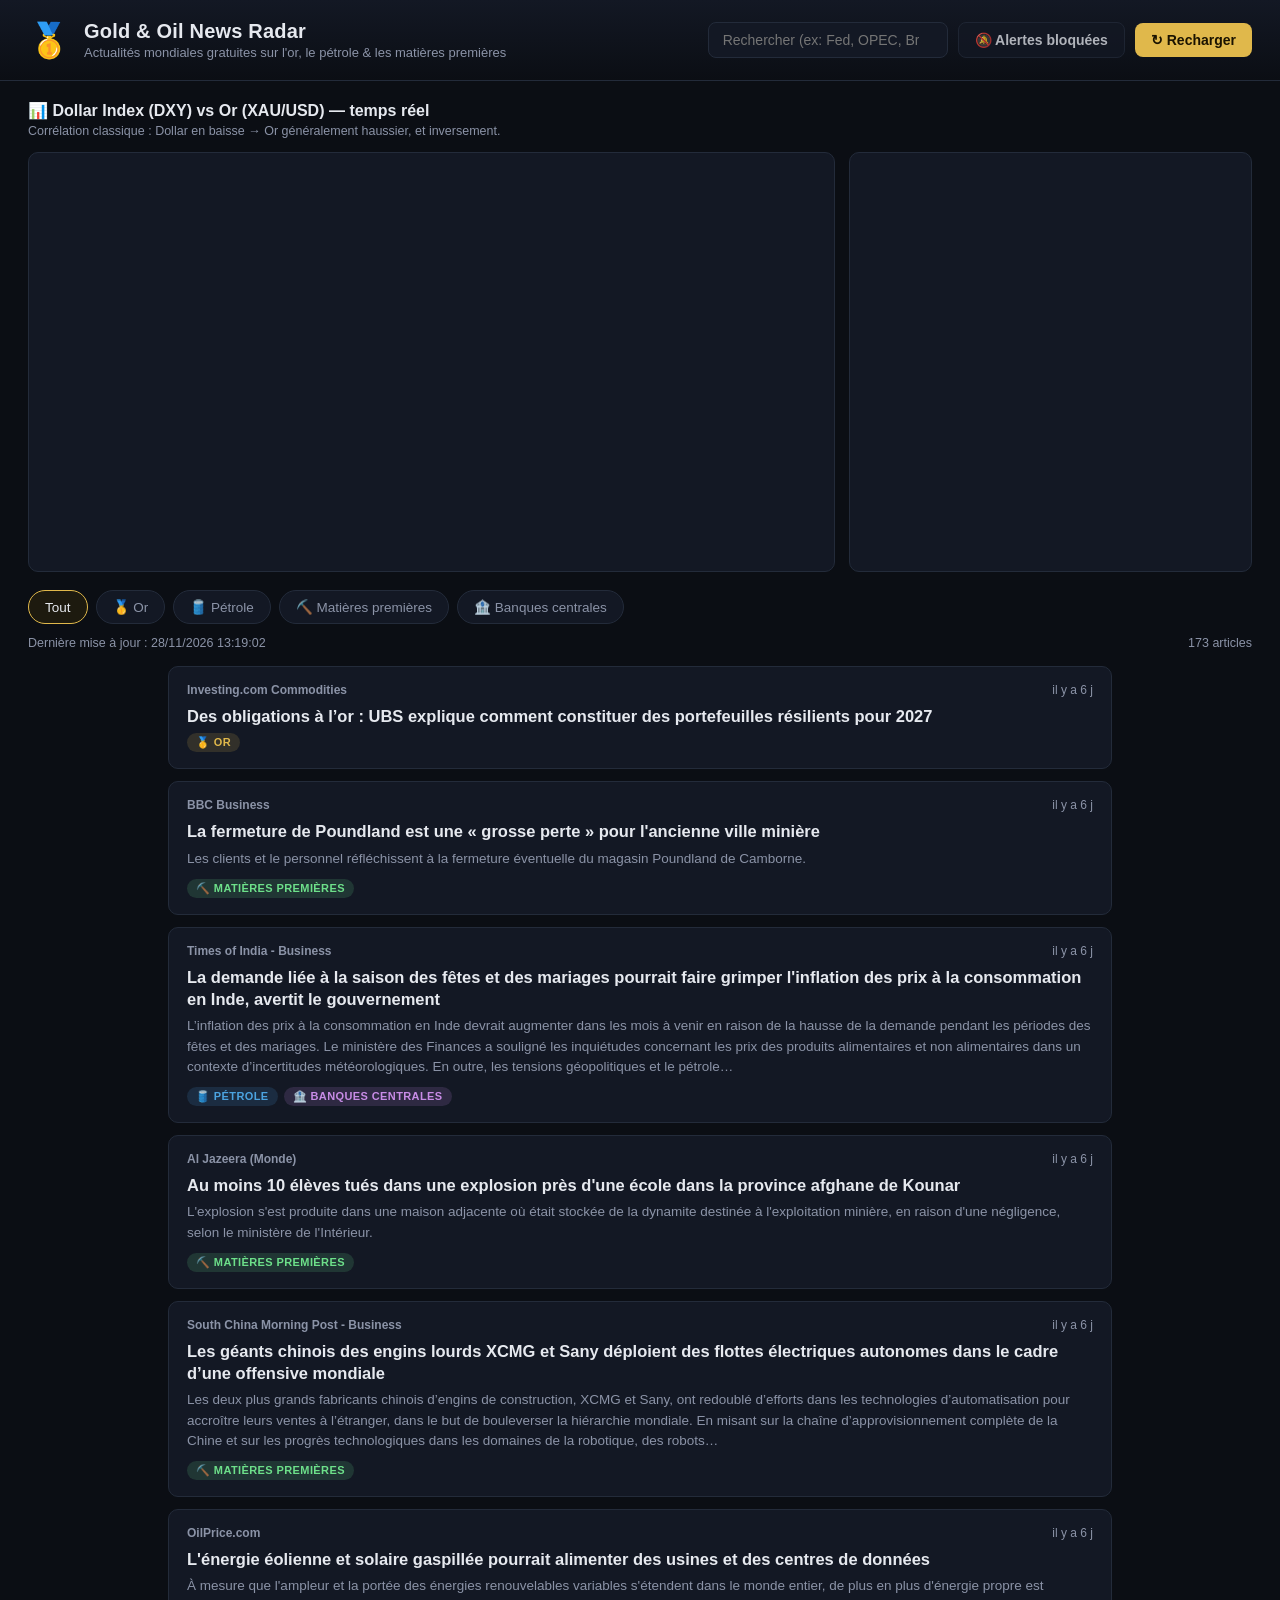
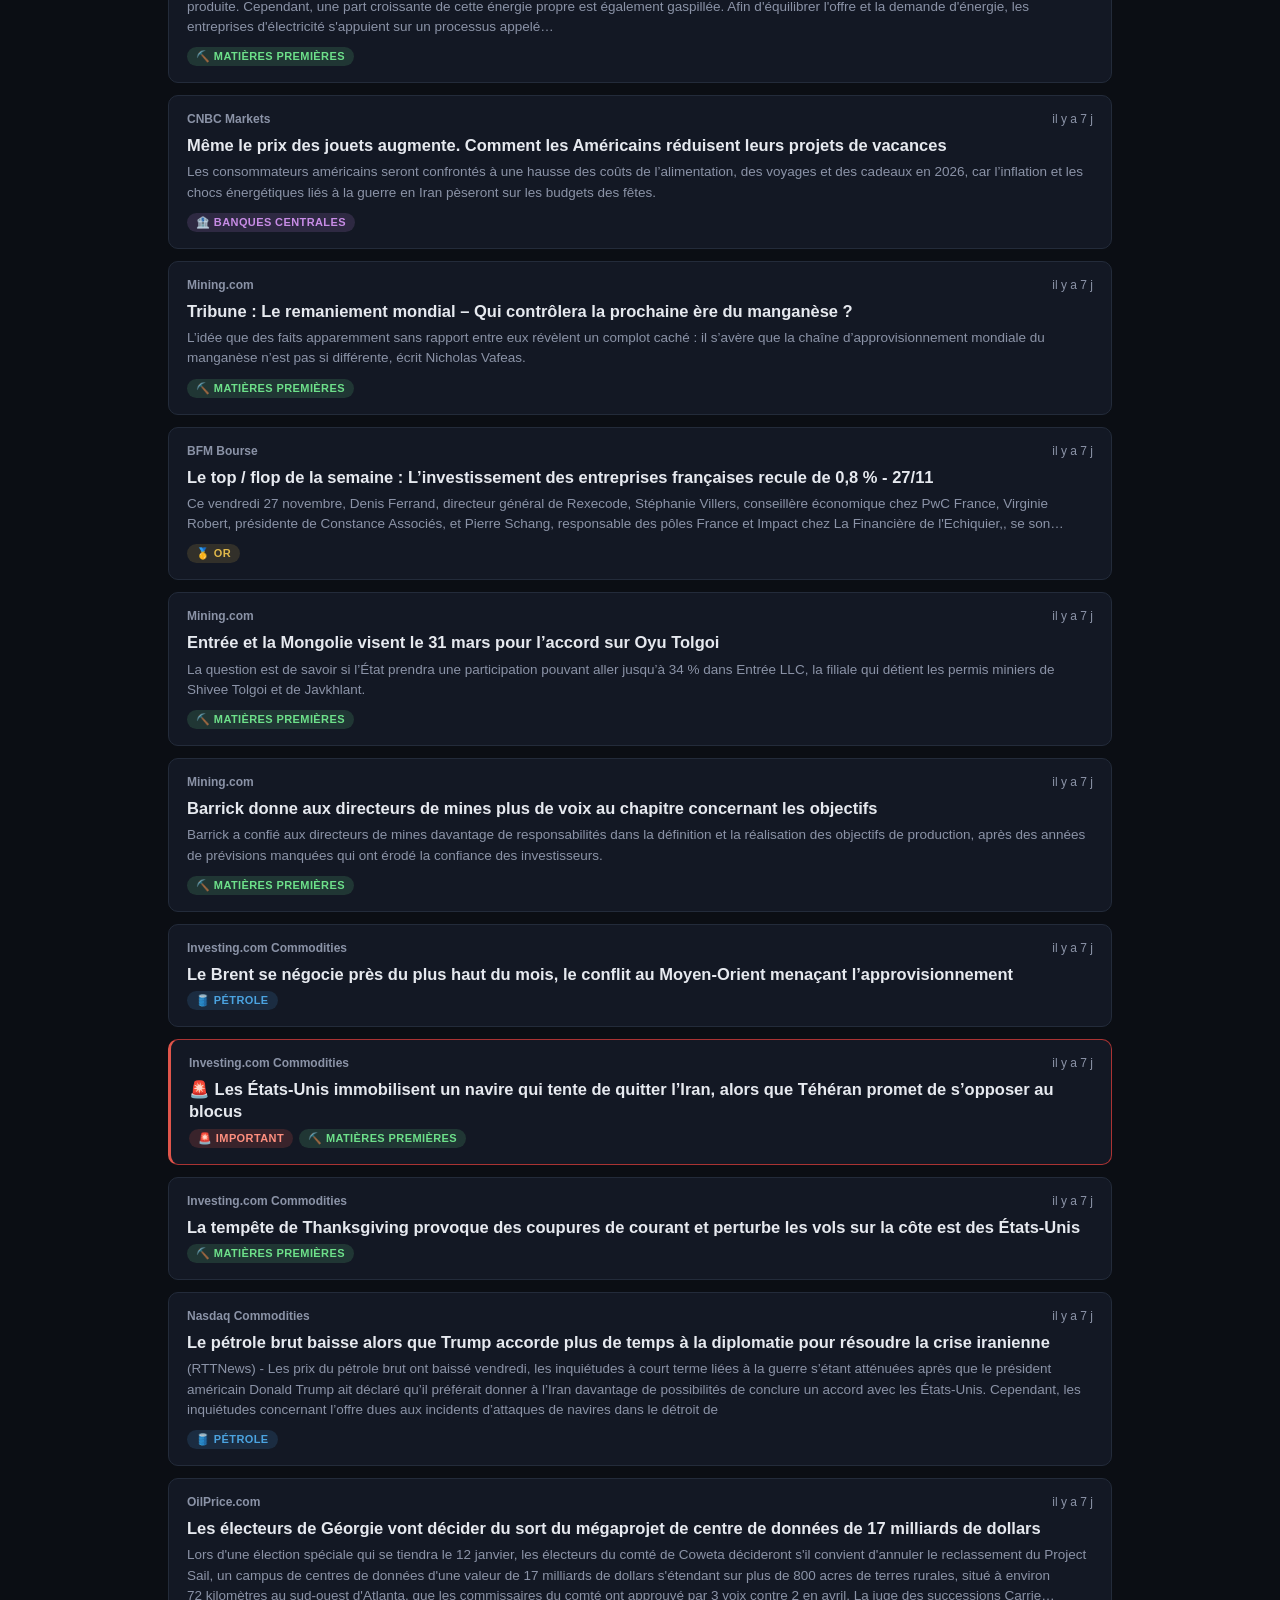
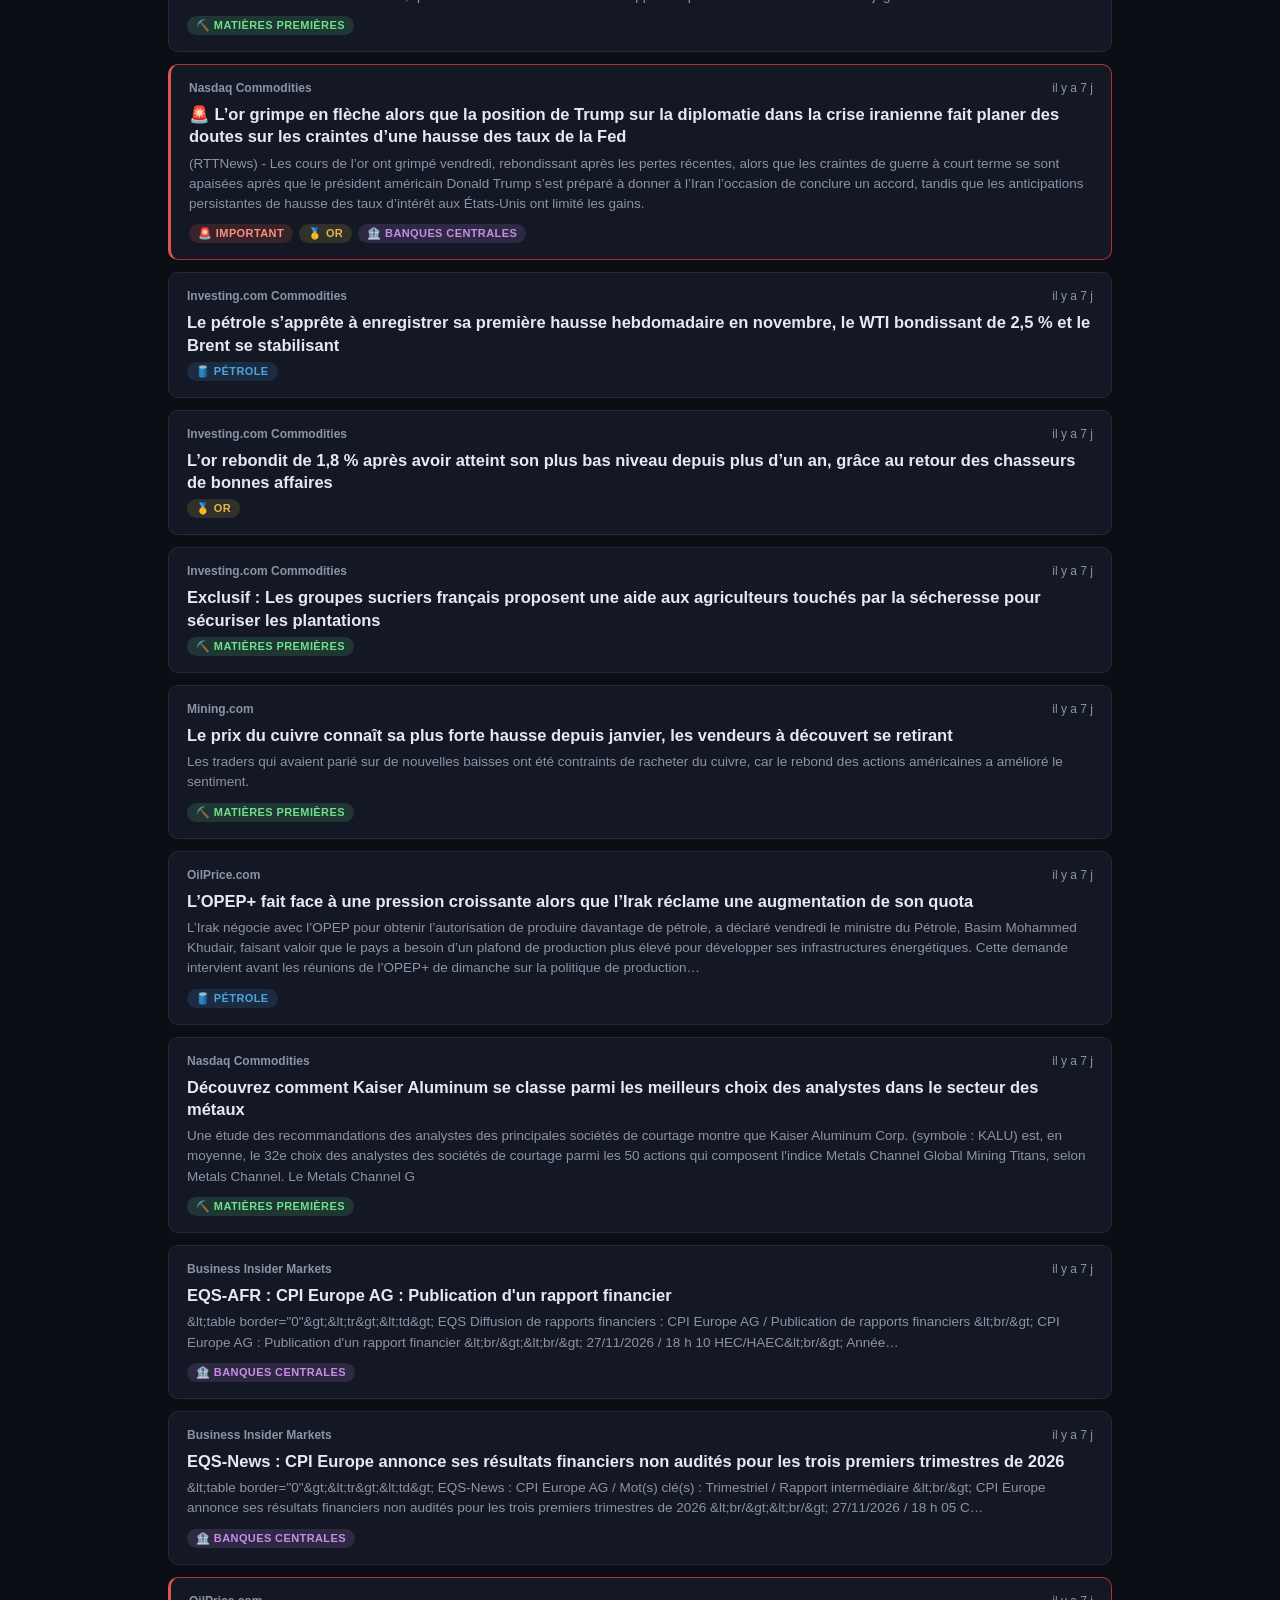
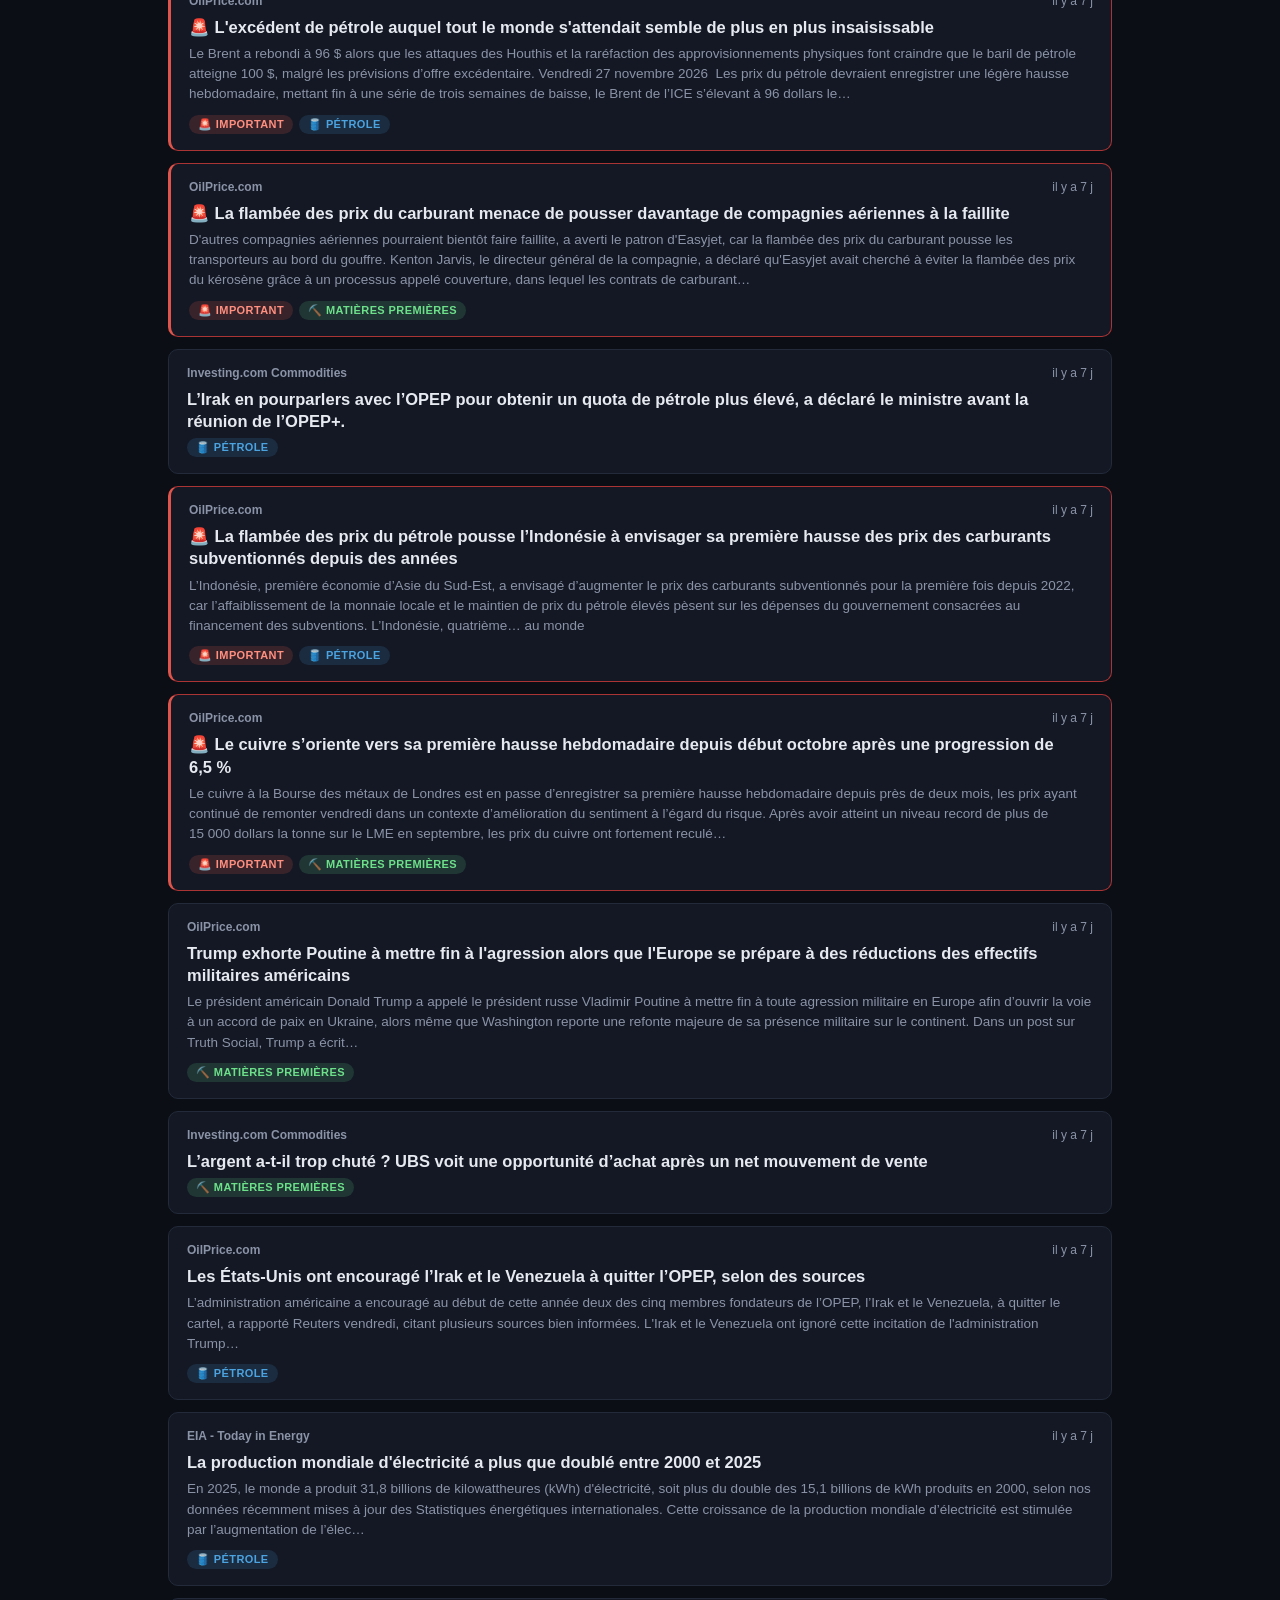
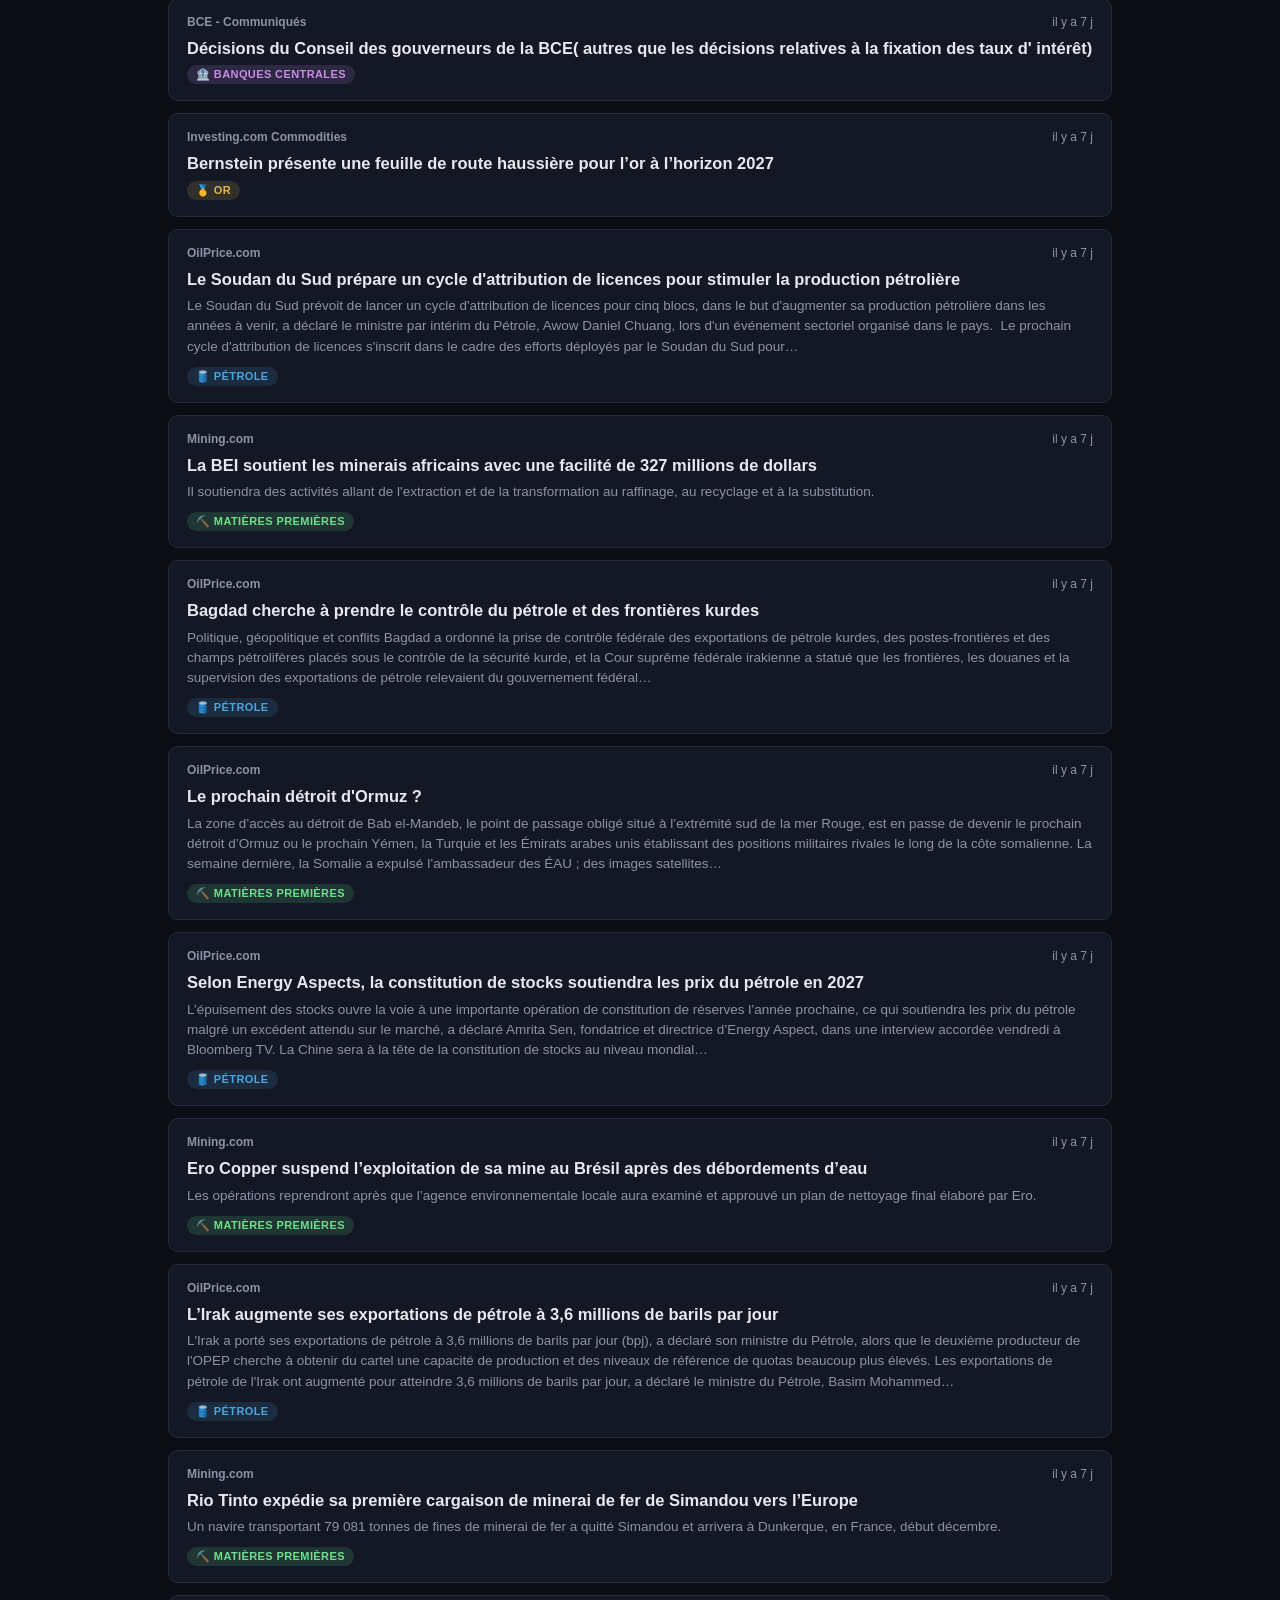
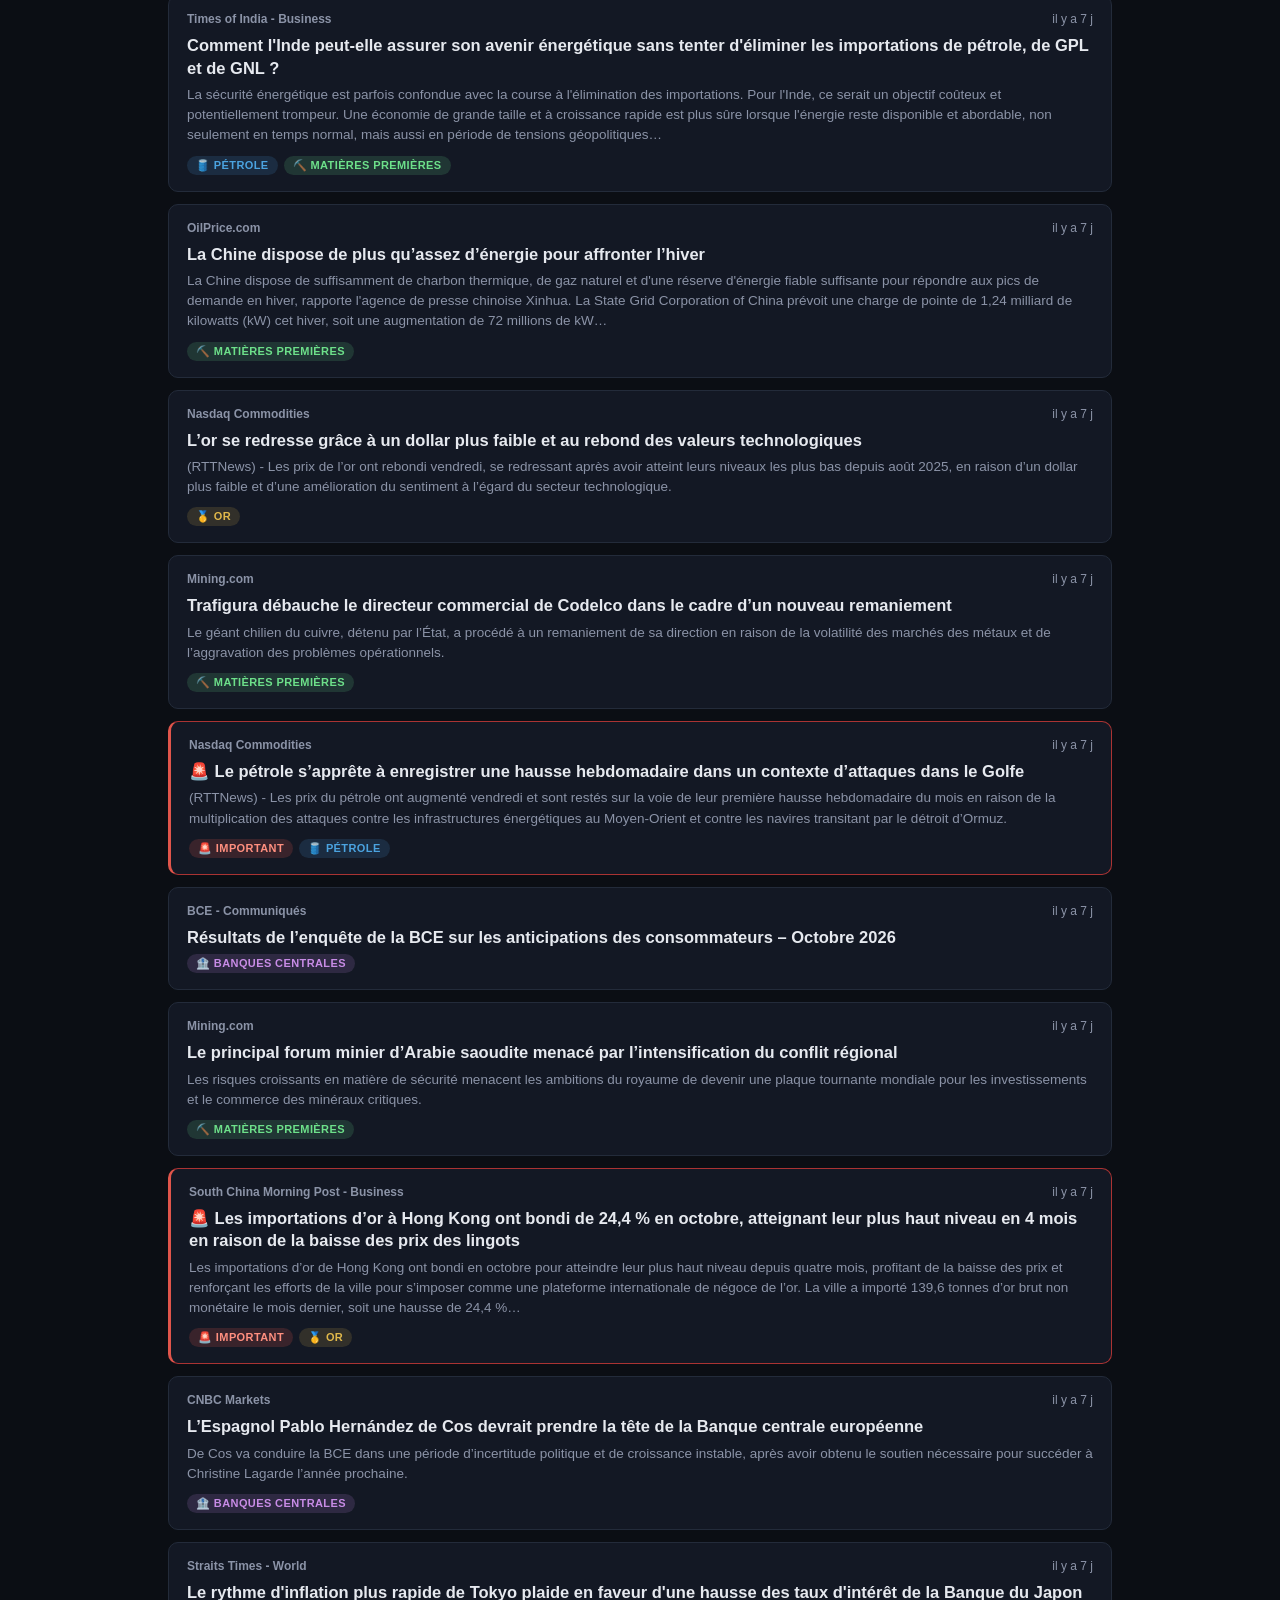
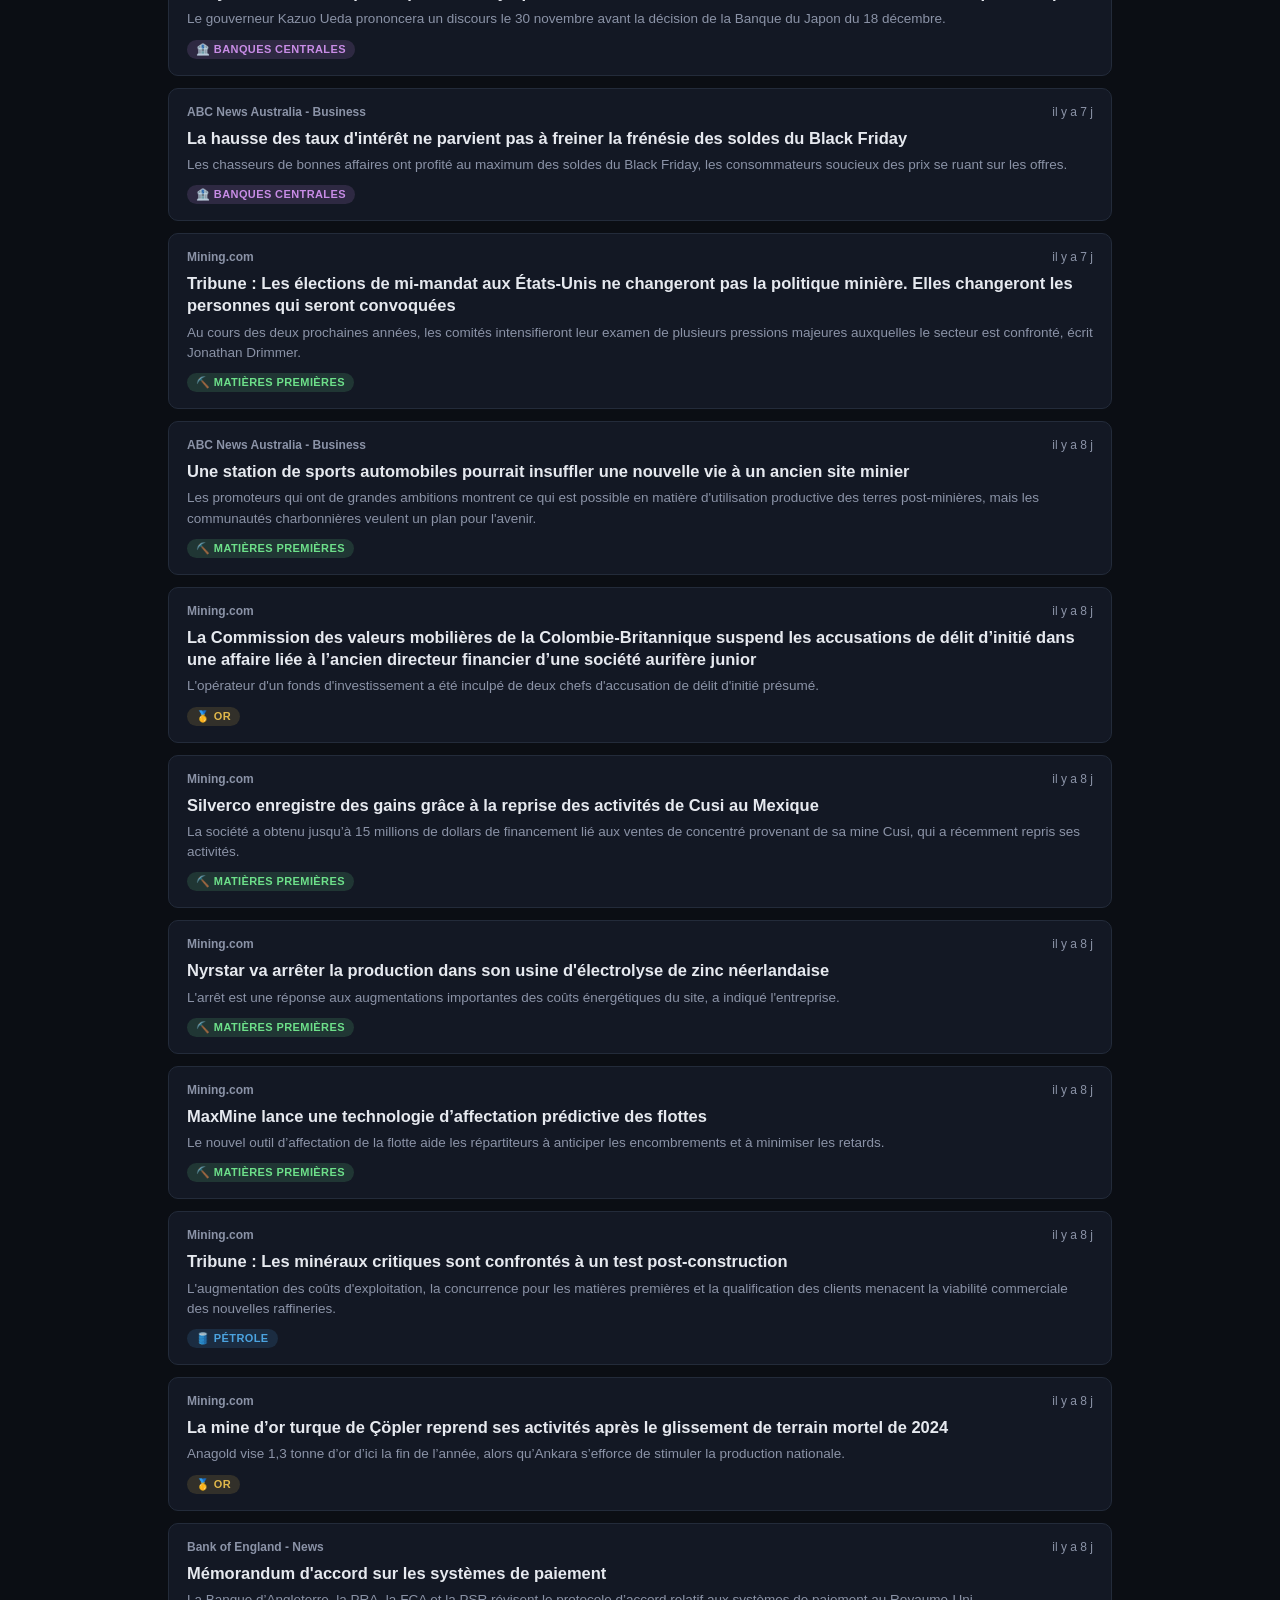
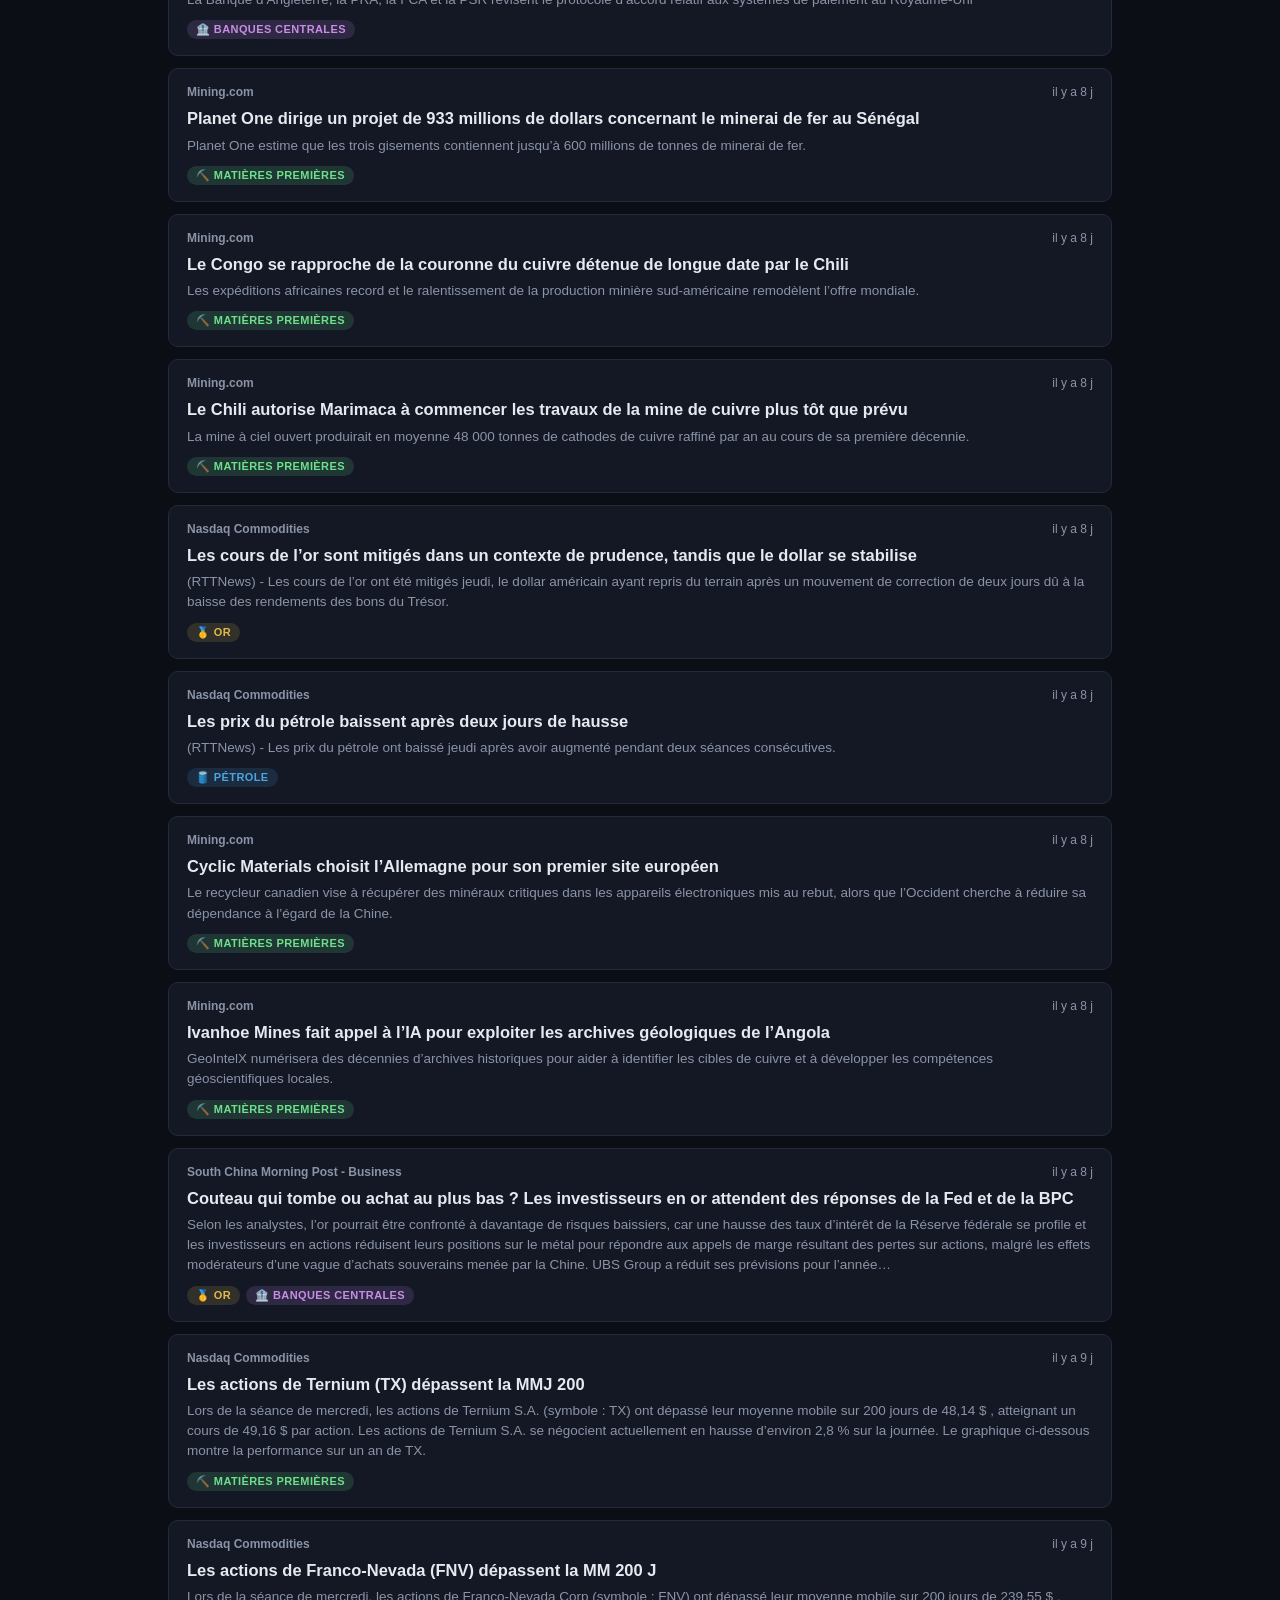
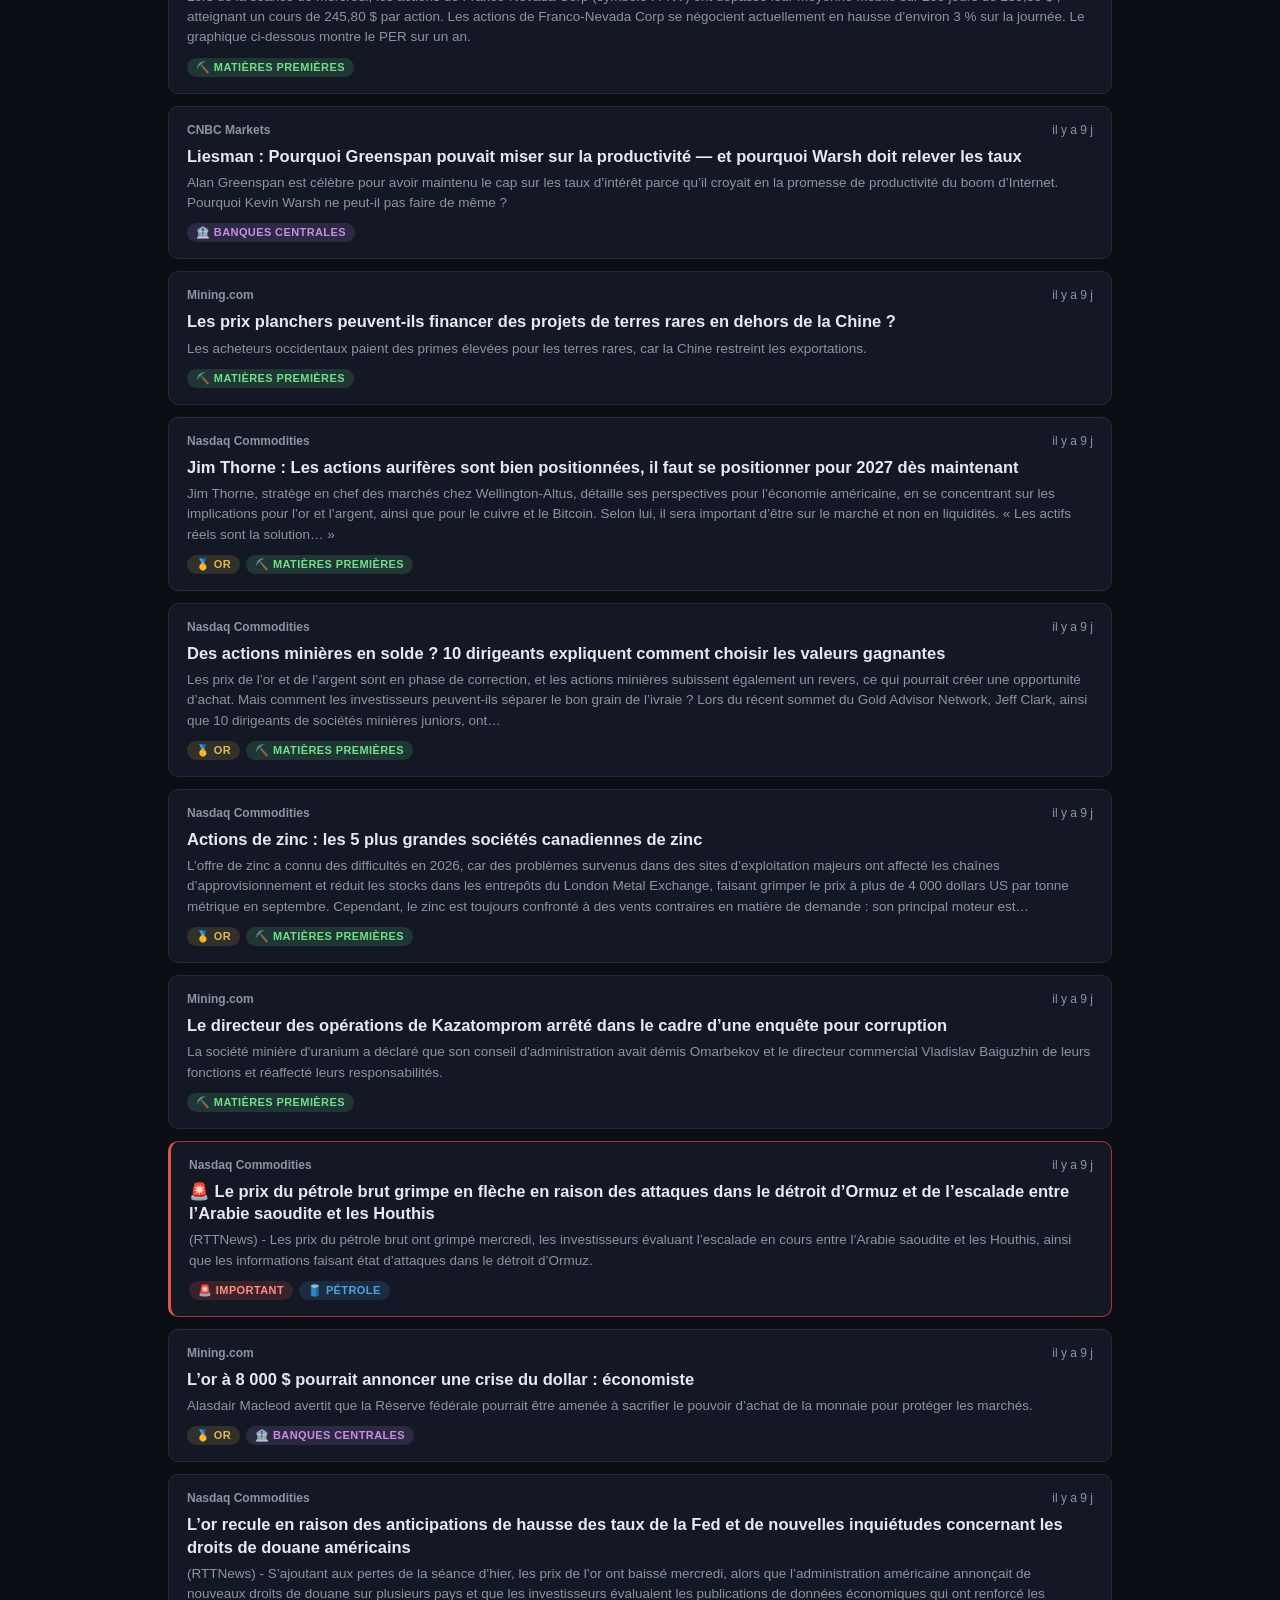
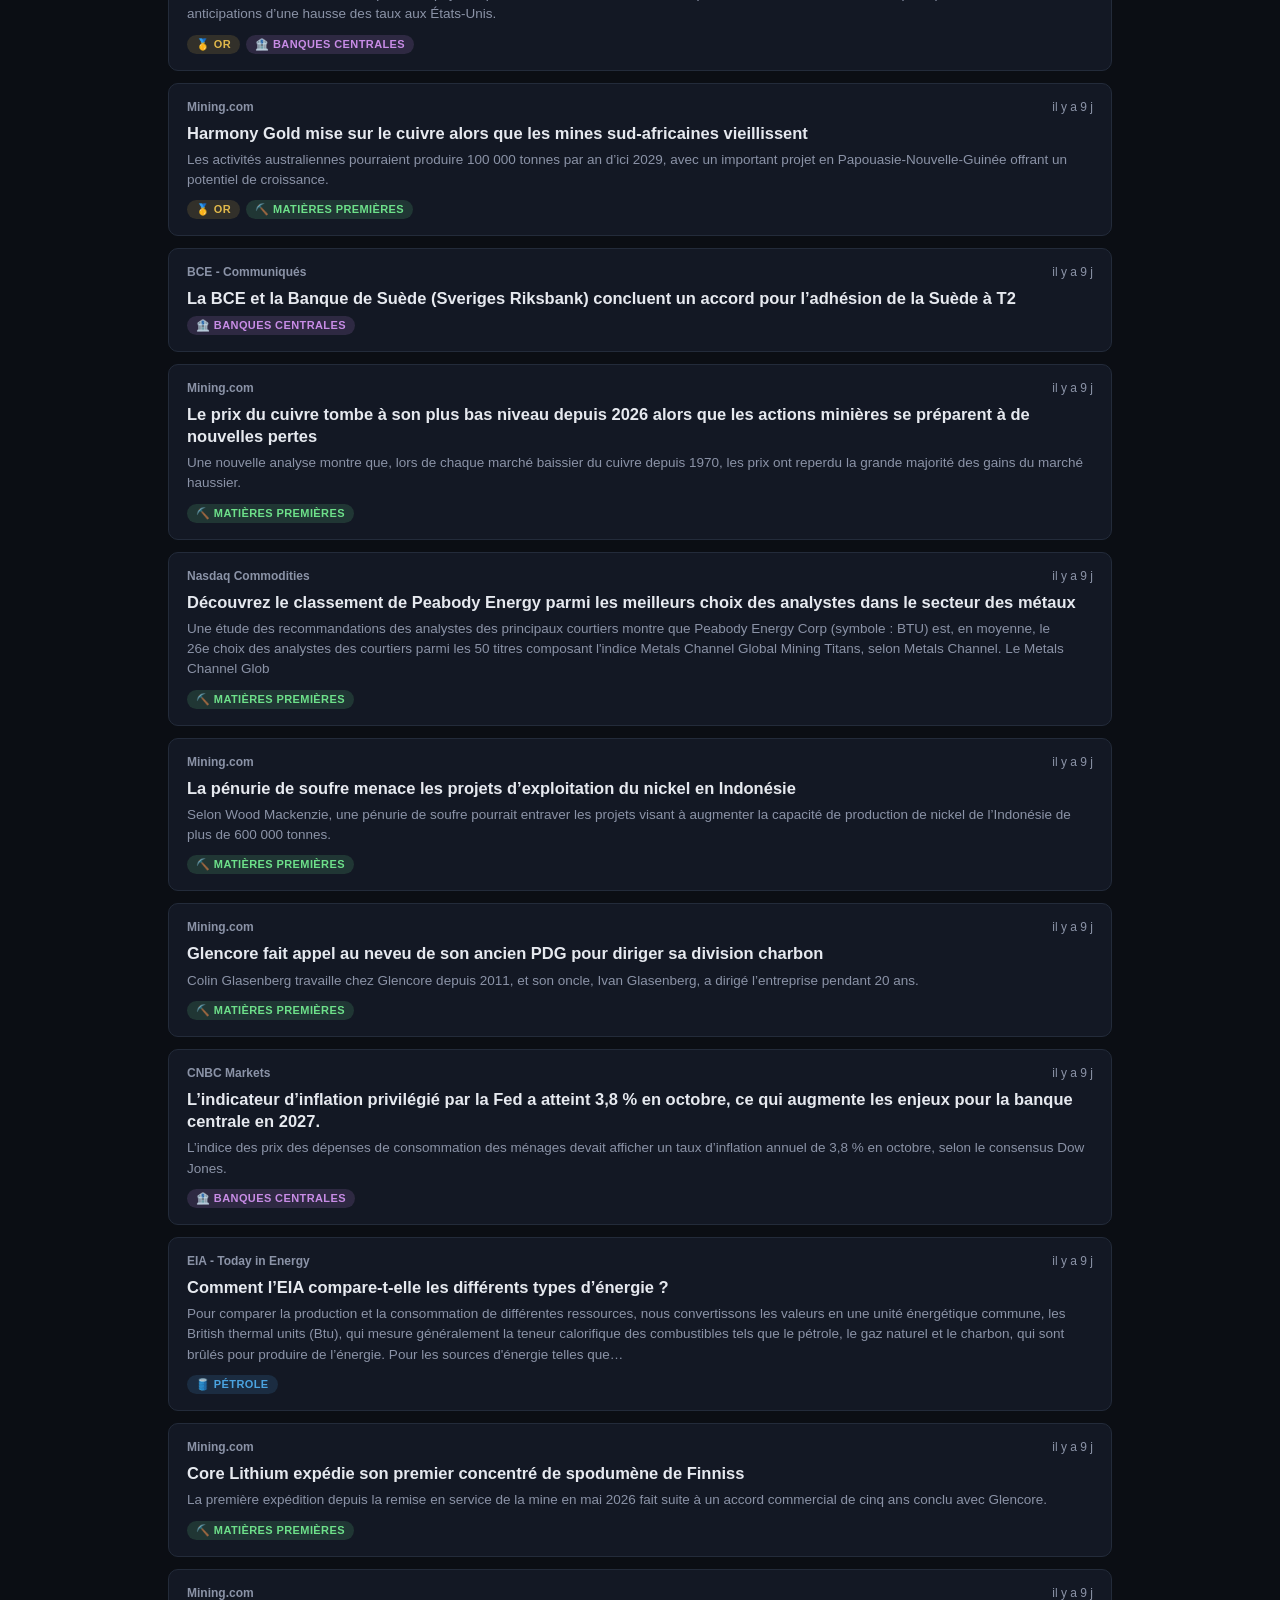
<file: docs/index.html>
<!doctype html>
<html lang="fr">
<head>
  <meta charset="utf-8">
  <meta name="viewport" content="width=device-width, initial-scale=1">
  <title>Gold &amp; Oil News Radar</title>
  <link rel="stylesheet" href="style.css">
</head>
<body>
  <header class="topbar">
    <div class="brand">
      <span class="brand-icon">🥇</span>
      <div>
        <h1>Gold &amp; Oil News Radar</h1>
        <p class="subtitle">Actualités mondiales gratuites sur l'or, le pétrole &amp; les matières premières</p>
      </div>
    </div>
    <div class="controls">
      <input id="search" type="search" placeholder="Rechercher (ex: Fed, OPEC, Brent...)">
      <button id="alert-btn" title="Recevoir une notification pour les infos très importantes">🔔 Activer les alertes</button>
      <button id="refresh-btn" title="Recharger les dernières données">↻ Recharger</button>
    </div>
  </header>

  <div id="toast-container" class="toast-container"></div>

  <section class="market-pulse">
    <div class="market-pulse-header">
      <h2>📊 Dollar Index (DXY) vs Or (XAU/USD) — temps réel</h2>
      <p class="market-pulse-hint">Corrélation classique : Dollar en baisse → Or généralement haussier, et inversement.</p>
    </div>
    <div class="market-pulse-grid">
      <div class="chart-card chart-main">
        <div class="tradingview-widget-container">
          <div id="tv_dxy"></div>
          <script type="text/javascript" src="https://s3.tradingview.com/external-embedding/embed-widget-advanced-chart.js" async>
          {
            "autosize": true,
            "symbol": "CAPITALCOM:DXY",
            "interval": "15",
            "timezone": "Europe/Paris",
            "theme": "dark",
            "style": "1",
            "locale": "fr",
            "toolbar_bg": "#131824",
            "enable_publishing": false,
            "hide_side_toolbar": false,
            "allow_symbol_change": true,
            "studies": ["MASimple@tv-basicstudies"],
            "container_id": "tv_dxy"
          }
          </script>
        </div>
      </div>
      <div class="chart-card chart-side">
        <div class="tradingview-widget-container">
          <div id="tv_gold"></div>
          <script type="text/javascript" src="https://s3.tradingview.com/external-embedding/embed-widget-symbol-overview.js" async>
          {
            "symbols": [["OANDA:XAUUSD|1D"]],
            "chartOnly": false,
            "width": "100%",
            "height": "100%",
            "locale": "fr",
            "colorTheme": "dark",
            "autosize": true,
            "showVolume": false,
            "showMA": false,
            "hideDateRanges": false,
            "hideMarketStatus": false,
            "hideSymbolLogo": false,
            "scalePosition": "right",
            "scaleMode": "Normal",
            "fontFamily": "-apple-system, BlinkMacSystemFont, Trebuchet MS, Roboto, Ubuntu, sans-serif",
            "noTimeScale": false,
            "valuesTracking": "1",
            "changeMode": "price-and-percent",
            "chartType": "area",
            "container_id": "tv_gold"
          }
          </script>
        </div>
      </div>
    </div>
  </section>

  <nav class="tabs">
    <button class="tab active" data-filter="all">Tout</button>
    <button class="tab tag-or" data-filter="or">🥇 Or</button>
    <button class="tab tag-petrole" data-filter="petrole">🛢️ Pétrole</button>
    <button class="tab tag-matieres-premieres" data-filter="matieres-premieres">⛏️ Matières premières</button>
    <button class="tab tag-macro" data-filter="macro">🏦 Banques centrales</button>
  </nav>

  <div class="status-bar">
    <span id="last-updated">Chargement…</span>
    <span id="article-count"></span>
  </div>

  <main id="feed-list" class="feed-list">
    <p class="loading">Chargement des actualités…</p>
  </main>

  <footer>
    <p>Site statique hébergé sur GitHub Pages — mis à jour automatiquement toutes les 5 minutes par GitHub Actions, sans dépendre d'un ordinateur allumé. ~28 sources gratuites : agences officielles (Fed, BCE, Bank of England, EIA) et journaux mondiaux (OilPrice, FXStreet, Investing.com, Mining.com, Nasdaq, MarketWatch, CNBC, Yahoo Finance, Guardian, Sky News, Financial Times, SCMP, Times of India, Deutsche Welle, ABC Australia, Straits Times, Al Jazeera, BFM Bourse, Le Figaro, Le Monde...). Active les alertes pour être notifié des infos à fort impact (décisions de taux, annonces OPEP, événements géopolitiques majeurs).</p>
  </footer>

  <script src="app.js"></script>
</body>
</html>
</file>
<file: docs/style.css>
:root {
  --bg: #0b0e14;
  --bg-elevated: #131824;
  --border: #232b3a;
  --text: #e6e9ef;
  --text-muted: #8b93a7;
  --accent-gold: #e0b84b;
  --accent-oil: #4ba3e0;
  --accent-commodity: #6de08a;
  --accent-macro: #c88ce6;
  --card-hover: #1a2130;
  --radius: 10px;
}

* { box-sizing: border-box; }

body {
  margin: 0;
  font-family: -apple-system, BlinkMacSystemFont, "Segoe UI", Roboto, Helvetica, Arial, sans-serif;
  background: var(--bg);
  color: var(--text);
  min-height: 100vh;
}

.topbar {
  display: flex;
  flex-wrap: wrap;
  gap: 16px;
  justify-content: space-between;
  align-items: center;
  padding: 20px 28px;
  border-bottom: 1px solid var(--border);
  background: linear-gradient(180deg, var(--bg-elevated), var(--bg));
  position: sticky;
  top: 0;
  z-index: 10;
}

.brand { display: flex; align-items: center; gap: 14px; }
.brand-icon { font-size: 34px; }
.brand h1 { margin: 0; font-size: 20px; letter-spacing: 0.2px; }
.subtitle { margin: 2px 0 0; font-size: 13px; color: var(--text-muted); }

.controls { display: flex; gap: 10px; align-items: center; }
#search {
  background: var(--bg-elevated);
  border: 1px solid var(--border);
  color: var(--text);
  padding: 9px 14px;
  border-radius: 8px;
  font-size: 14px;
  min-width: 240px;
}
#search:focus { outline: 2px solid var(--accent-gold); }

#refresh-btn {
  background: var(--accent-gold);
  border: none;
  color: #1a1300;
  font-weight: 600;
  padding: 9px 16px;
  border-radius: 8px;
  cursor: pointer;
  font-size: 14px;
}
#refresh-btn:hover { filter: brightness(1.08); }
#refresh-btn.spinning { opacity: 0.6; pointer-events: none; }

#alert-btn {
  background: var(--bg-elevated);
  border: 1px solid var(--border);
  color: var(--text);
  font-weight: 600;
  padding: 9px 16px;
  border-radius: 8px;
  cursor: pointer;
  font-size: 14px;
}
#alert-btn:hover:not(:disabled) { border-color: var(--accent-gold); }
#alert-btn:disabled { cursor: default; opacity: 0.75; }

.toast-container {
  position: fixed;
  bottom: 20px;
  right: 20px;
  z-index: 1000;
  display: flex;
  flex-direction: column;
  gap: 10px;
  max-width: 360px;
}
.toast {
  background: #1f1410;
  border: 1px solid #a33;
  border-left: 4px solid #e0554b;
  border-radius: 10px;
  padding: 12px 34px 12px 14px;
  position: relative;
  box-shadow: 0 8px 24px rgba(0,0,0,0.4);
  animation: toast-in 0.2s ease-out;
}
@keyframes toast-in {
  from { transform: translateX(20px); opacity: 0; }
  to { transform: translateX(0); opacity: 1; }
}
.toast-header { font-size: 11px; font-weight: 700; color: #ff8f7f; text-transform: uppercase; margin-bottom: 4px; }
.toast-title { color: var(--text); font-size: 13.5px; font-weight: 600; text-decoration: none; line-height: 1.35; }
.toast-title:hover { text-decoration: underline; }
.toast-close {
  position: absolute;
  top: 6px;
  right: 8px;
  background: none;
  border: none;
  color: var(--text-muted);
  font-size: 18px;
  cursor: pointer;
  line-height: 1;
}
.toast-close:hover { color: var(--text); }

.market-pulse {
  padding: 20px 28px 4px;
  max-width: 1300px;
  margin: 0 auto;
}
.market-pulse-header h2 {
  margin: 0 0 4px;
  font-size: 16px;
}
.market-pulse-hint {
  margin: 0 0 14px;
  font-size: 12.5px;
  color: var(--text-muted);
}
.market-pulse-grid {
  display: grid;
  grid-template-columns: 2fr 1fr;
  gap: 14px;
}
.chart-card {
  background: var(--bg-elevated);
  border: 1px solid var(--border);
  border-radius: var(--radius);
  overflow: hidden;
}
.chart-main { height: 420px; }
.chart-side { height: 420px; }
.chart-card .tradingview-widget-container,
.chart-card .tradingview-widget-container__widget {
  height: 100%;
  width: 100%;
}

@media (max-width: 900px) {
  .market-pulse-grid { grid-template-columns: 1fr; }
  .chart-main, .chart-side { height: 360px; }
}

.tabs {
  display: flex;
  gap: 8px;
  padding: 14px 28px 0;
  flex-wrap: wrap;
}
.tab {
  background: var(--bg-elevated);
  border: 1px solid var(--border);
  color: var(--text-muted);
  padding: 8px 16px;
  border-radius: 999px;
  cursor: pointer;
  font-size: 13.5px;
  font-weight: 500;
}
.tab.active { color: var(--text); border-color: var(--accent-gold); background: #1d1a0f; }

.status-bar {
  display: flex;
  justify-content: space-between;
  padding: 12px 28px;
  font-size: 12.5px;
  color: var(--text-muted);
}

.feed-list {
  padding: 4px 28px 40px;
  display: grid;
  gap: 12px;
  max-width: 1000px;
  margin: 0 auto;
}

.loading { color: var(--text-muted); padding: 40px 0; text-align: center; }

.card {
  background: var(--bg-elevated);
  border: 1px solid var(--border);
  border-radius: var(--radius);
  padding: 16px 18px;
  transition: background 0.15s ease, transform 0.15s ease;
}
.card:hover { background: var(--card-hover); }
.card-important { border-color: #a33; border-left: 3px solid #e0554b; }

.card-top {
  display: flex;
  justify-content: space-between;
  align-items: center;
  gap: 10px;
  margin-bottom: 8px;
  flex-wrap: wrap;
}

.source { font-size: 12px; color: var(--text-muted); font-weight: 600; }
.time { font-size: 12px; color: var(--text-muted); }

.card h2 { margin: 0 0 6px; font-size: 16.5px; line-height: 1.35; }
.card h2 a { color: var(--text); text-decoration: none; }
.card h2 a:hover { text-decoration: underline; color: var(--accent-gold); }

.summary { margin: 0 0 10px; font-size: 13.5px; color: var(--text-muted); line-height: 1.5; }

.badges { display: flex; gap: 6px; flex-wrap: wrap; }
.badge {
  font-size: 11px;
  font-weight: 700;
  padding: 3px 9px;
  border-radius: 999px;
  text-transform: uppercase;
  letter-spacing: 0.4px;
}
.badge.important { background: rgba(224,85,75,0.18); color: #ff8f7f; }
.badge.or { background: rgba(224,184,75,0.15); color: var(--accent-gold); }
.badge.petrole { background: rgba(75,163,224,0.15); color: var(--accent-oil); }
.badge.matieres-premieres { background: rgba(109,224,138,0.15); color: var(--accent-commodity); }
.badge.macro { background: rgba(200,140,230,0.15); color: var(--accent-macro); }

footer {
  text-align: center;
  color: var(--text-muted);
  font-size: 12px;
  padding: 20px 28px 36px;
}

@media (max-width: 640px) {
  .topbar { padding: 16px; }
  #search { min-width: 0; flex: 1; }
  .tabs, .status-bar, .feed-list { padding-left: 16px; padding-right: 16px; }
  .toast-container { left: 16px; right: 16px; bottom: 16px; max-width: none; }
}
</file>
